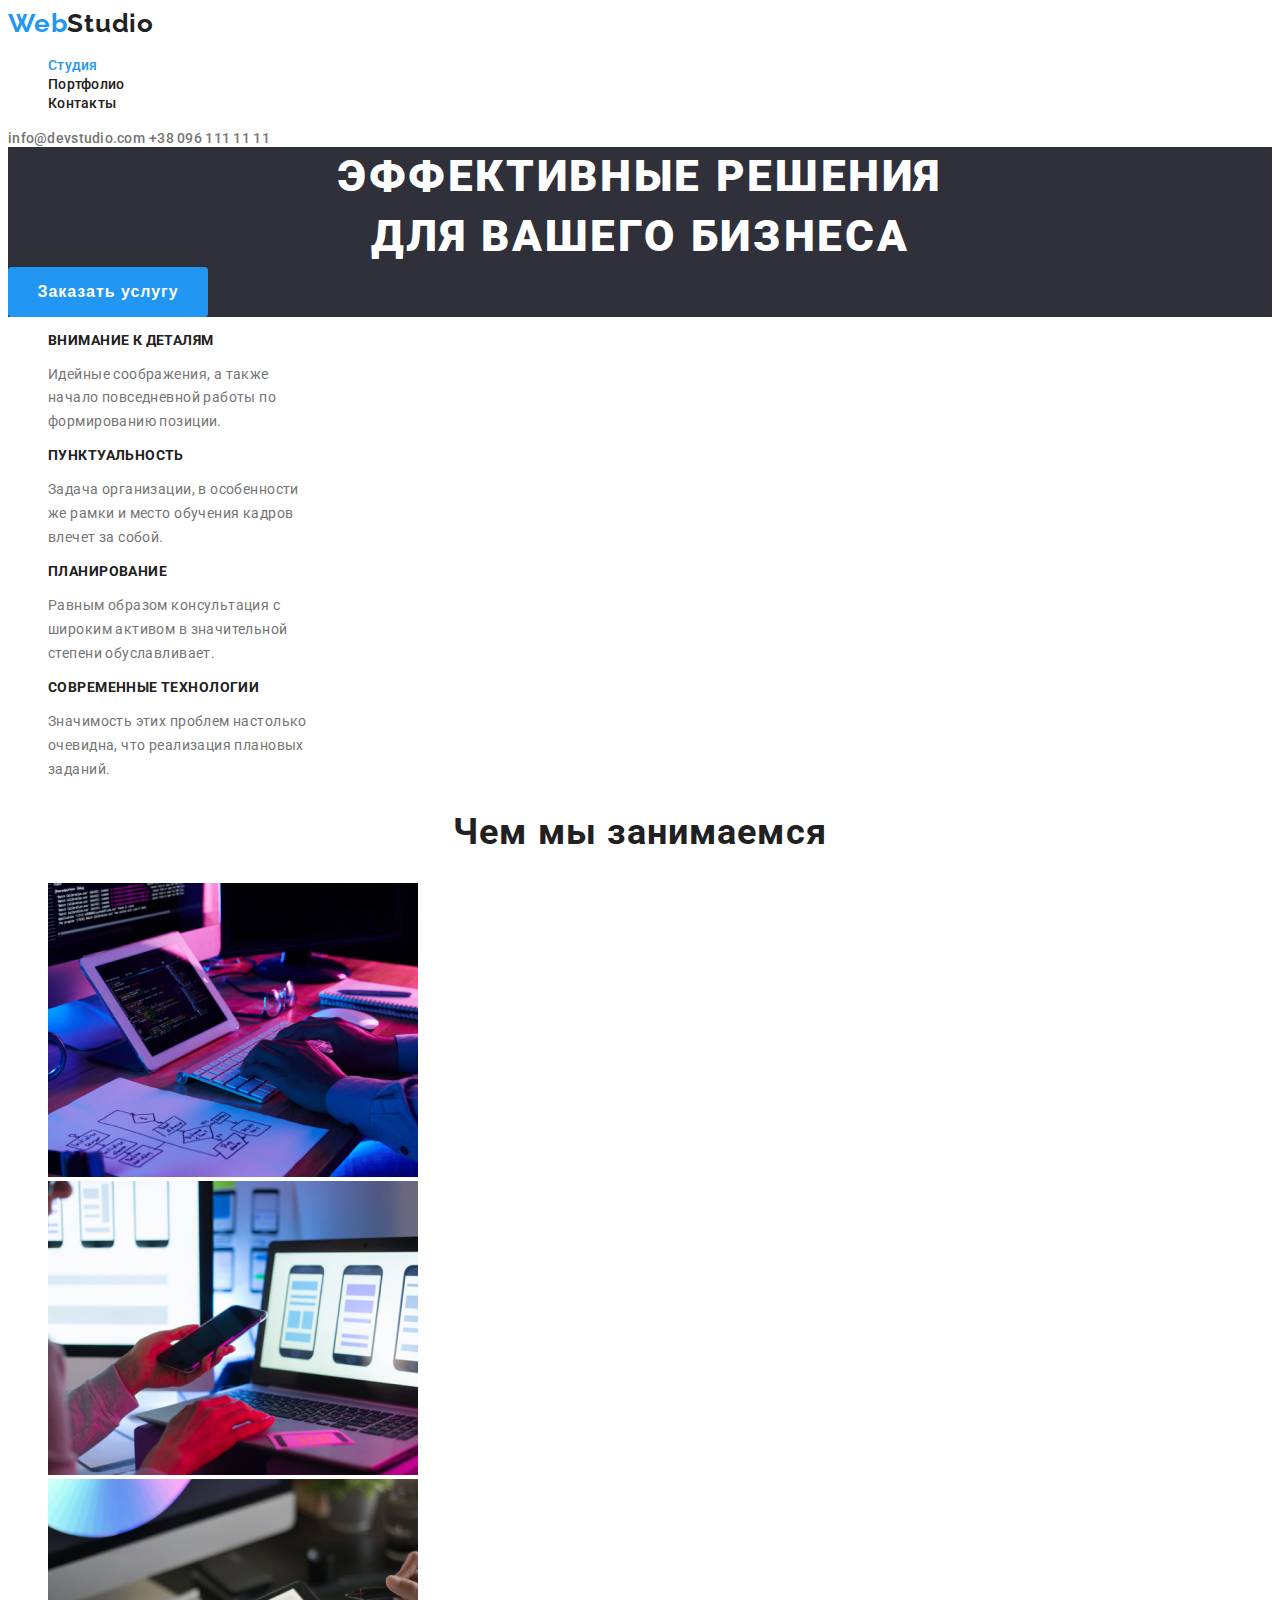
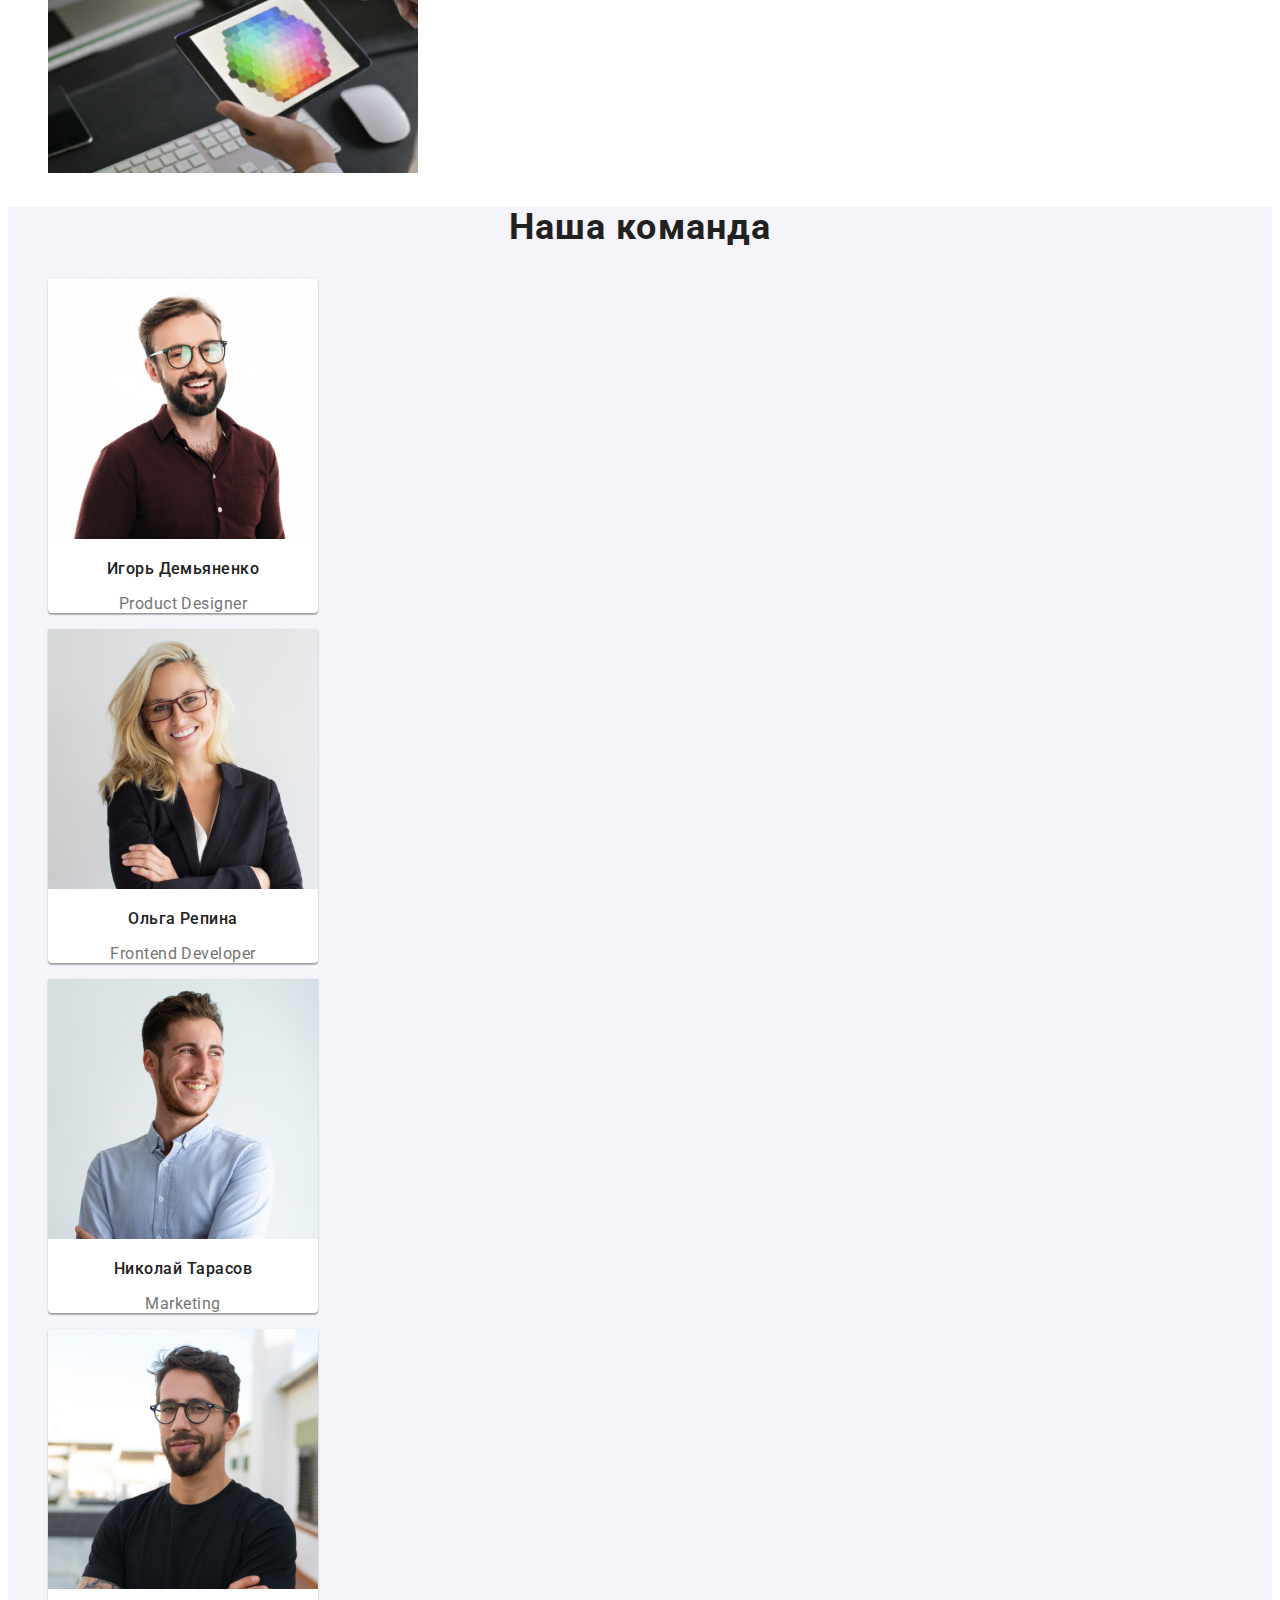
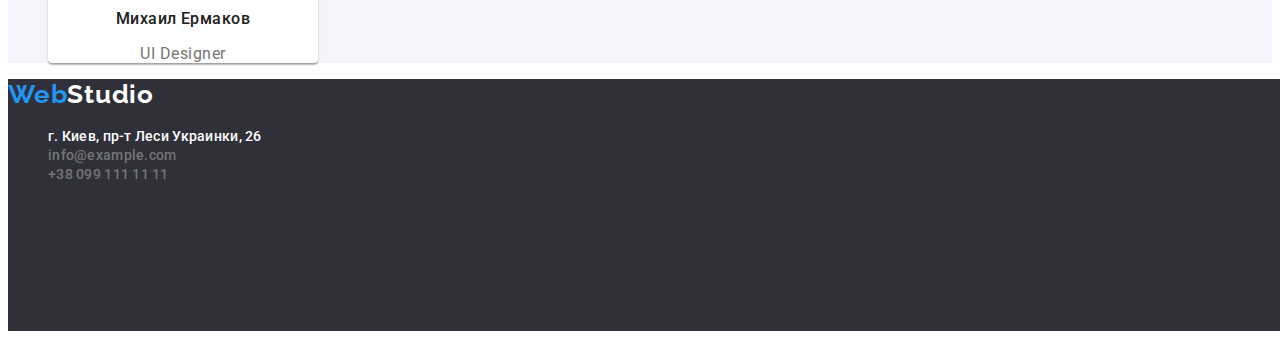
<file: index.html>
<!DOCTYPE html>
<html lang="ru">
<head>
    <meta charset="UTF-8">
    <meta http-equiv="X-UA-Compatible" content="IE=edge">
    <meta name="viewport" content="width=device-width, initial-scale=1.0">
    <title>WebStudio</title>
    <link rel="preconnect" href="https://fonts.gstatic.com"> 
    <link href="https://fonts.googleapis.com/css2?family=Raleway:wght@700&family=Roboto:wght@400;500;700;900&display=swap" 
    rel="stylesheet">
    <link rel="stylesheet" href="https://cdnjs.cloudflare.com/ajax/libs/modern-normalize/1.0.0/modern-normalize.min.css" 
    integrity="sha512-ISS7cAi1PEhQ8jnbJpJZMd29NlhNj4AWYyLOSp2CE/CsHxTCu+r+t0D2yoJudVrd0/8fTVPUVDzY5Tvli75u/g==" 
    crossorigin="anonymous" />
    <link rel="stylesheet" href="./css/styles.css">
</head>
<body>
    <header class="header">
        <nav class="navigation">
            <a class="logo-link-header link" href="index.html">
                Web<span class="logo-light-theme">Studio</span>
            </a>
            <ul class="navigation-list list">
                <li class="navigation-item">
                    <a class="navigation-link link current" href="./index.html">Студия</a>
                </li>
                <li class="navigation-item">
                    <a class="navigation-link link" href="./portfolio.html">Портфолио</a>
                </li>
                <li class="navigation-item">
                    <a class="navigation-link link" href="">Контакты</a>
                </li>
            </ul>
        </nav>
         <a class="contacts-link link" href="mailto:info@devstudio.com" lang="en">info@devstudio.com</a>
         <a class="contacts-link link" href="tel:+38096111111">+38 096 111 11 11</a>
    </header>
    <main>
        <!-- HERO -->
        <section class="hero">
            <h1 class="hero-title">ЭФФЕКТИВНЫЕ РЕШЕНИЯ ДЛЯ ВАШЕГО БИЗНЕСА</h1>
            <button class="button" type="button">Заказать услугу</button>
        </section>
        <!-- DESCRIPTION -->
        <section class="description-section">
            <h2 hidden>Принцыпы организации</h2>
            <ul class="list">
                <li>
                    <p class="about-description-item">Внимание к деталям</p>
                    <p class="description-item">Идейные соображения, а также начало повседневной работы по формированию позиции.</p>
                </li>
                <li>
                    <p class="about-description-item">Пунктуальность</p>
                    <p class="description-item">Задача организации, в особенности же рамки и место обучения кадров влечет за собой.</p>
                </li>
                <li>
                    <p class="about-description-item">Планирование</p>
                    <p class="description-item">Равным образом консультация с широким активом в значительной степени обуславливает.</p>
                </li>
                <li>
                    <p class="about-description-item">Современные технологии</p>
                    <p class="description-item">Значимость этих проблем настолько очевидна, что реализация плановых заданий.</p>
                </li>
            </ul>
        </section>
        <section class="description-section">
            <h2 class="title">Чем мы занимаемся</h2>
            <ul class="list">
                <li>
                    <img src="./images/index/img-1.jpg" alt="вёрстка" width="370" height="294">
                </li>
                <li>
                    <img src="./images/index/img-2.jpg" alt="мобильная версия" width="370" height="294">
                </li>
                <li>
                    <img src="./images/index/img-3.jpg" alt="дизайн" width="370" height="294">
                </li>
            </ul>
        </section>
        <!-- EMPLOYEES -->
        <section class="employees">
            <h2 class="title">Наша команда</h2>
            <ul class="employee-list list">
                <li class="employee-list-item">
                    <img src="./images/index/our-team/img-1.jpg" alt="сотрудник" width="270" height="260">
                    <h3 class="employee-name">Игорь Демьяненко</h3>
                    <p class="employee-competence" lang="en">Product Designer</p>
                </li>
                <li class="employee-list-item">
                    <img src="./images/index/our-team/img-2.jpg" alt="сотрудник" width="270" height="260">
                    <h3 class="employee-name">Ольга Репина</h3>
                    <p class="employee-competence" lang="en">Frontend Developer</p>
                </li>
                <li class="employee-list-item">
                    <img src="./images/index/our-team/img-3.jpg" alt="сотрудник" width="270" height="260">
                    <h3 class="employee-name">Николай Тарасов</h3>
                    <p class="employee-competence" lang="en">Marketing</p>
                </li>
                <li class="employee-list-item">
                    <img src="./images/index/our-team/img-4.jpg" alt="сотрудник" width="270" height="260">
                    <h3 class="employee-name">Михаил Ермаков</h3>
                    <p class="employee-competence" lang="en">UI Designer</p>
                </li>
            </ul>
        </section>
    </main>

    <!-- FOOTER -->
    <footer class="footer-info">
        <a class="logo-link-footer link" href="index.html">
            Web<span class="logo-dark-theme">Studio</span>
        </a>
        <address class="address">
            <ul class="list">
                <li>
                    <a class="contacts-link link map-link" href="https://goo.gl/maps/KxerwRibBKuabwrMA" target="_blank" rel="noopener noreferrer">г. Киев, пр-т Леси Украинки, 26
                    </a>
                </li>
                <li>
                    <a class="contacts-link link" href="mailto:info@example.com" lang="en">info@example.com</a>
                </li>
                <li>
                    <a class="contacts-link link" href="tel:+38099111111">+38 099 111 11 11</a>
                </li>
            </ul>
        </address>
    </footer>
</body>
</html>
</file>
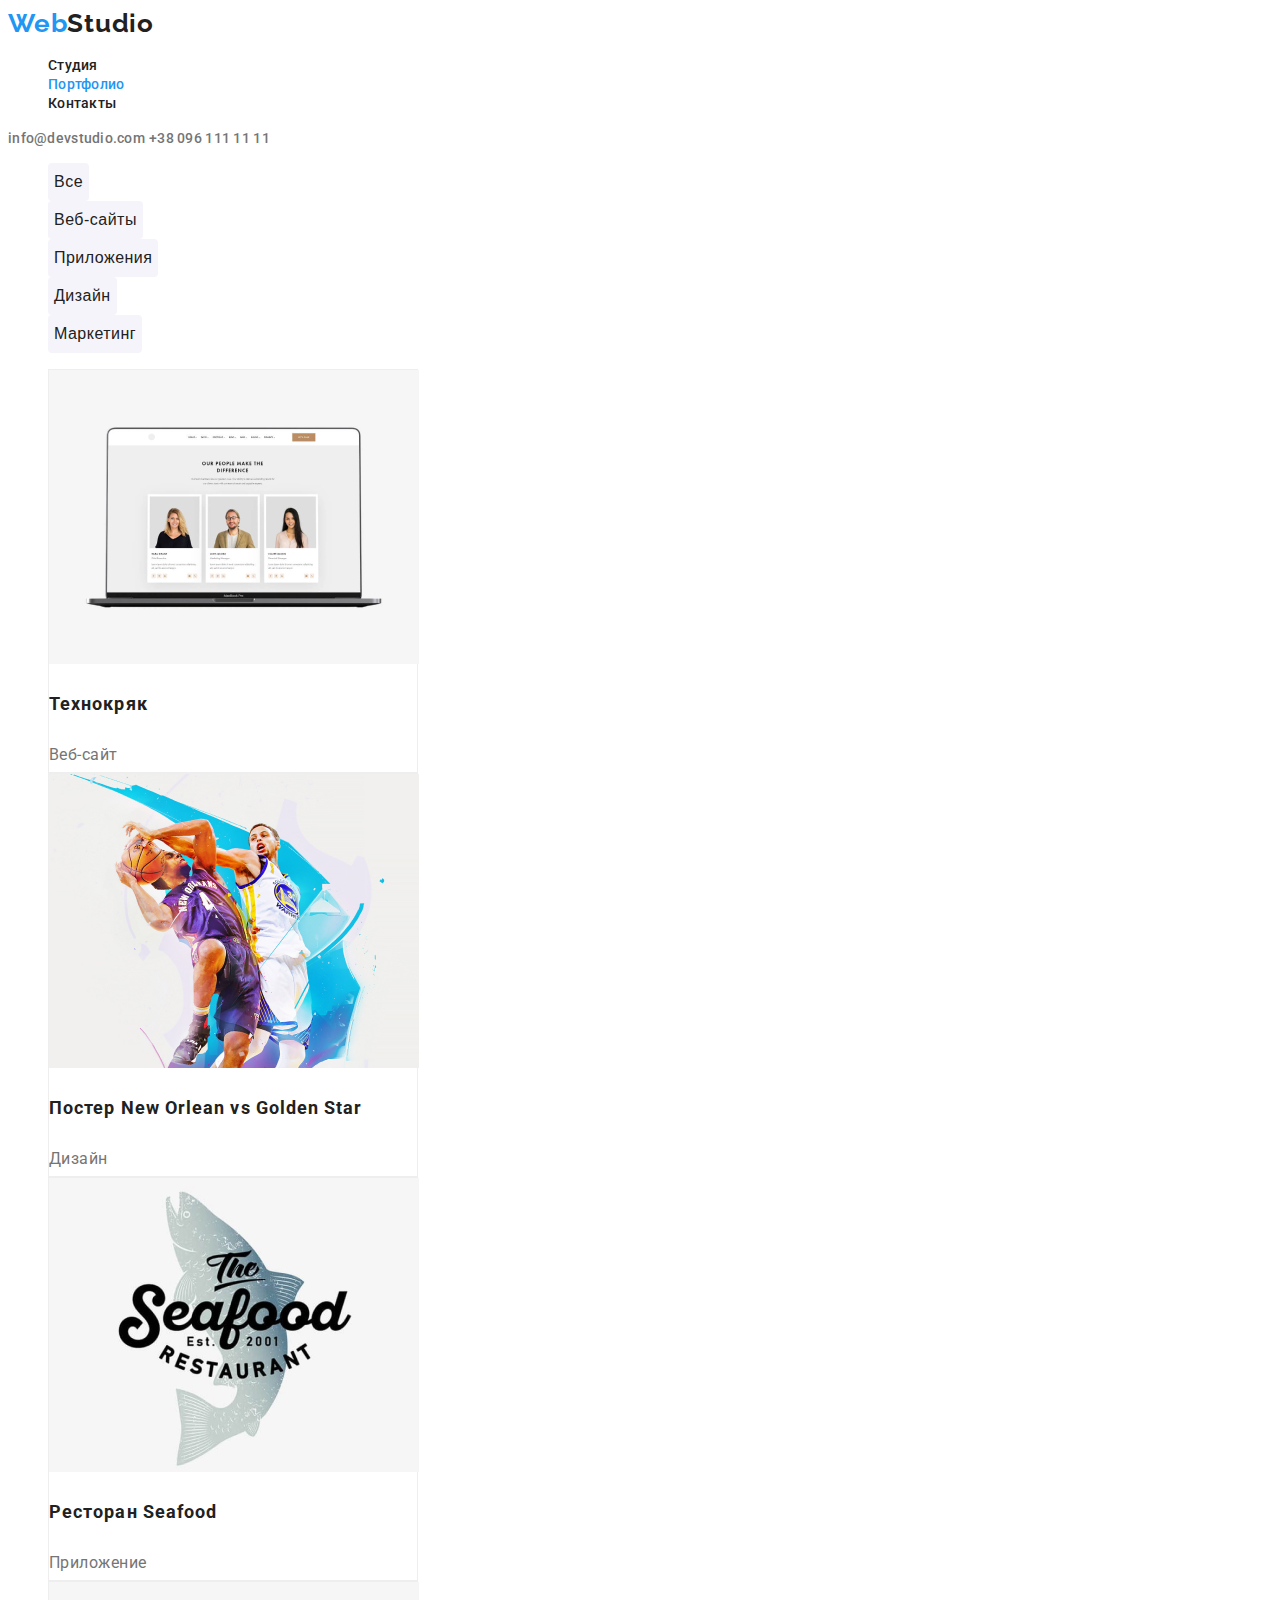
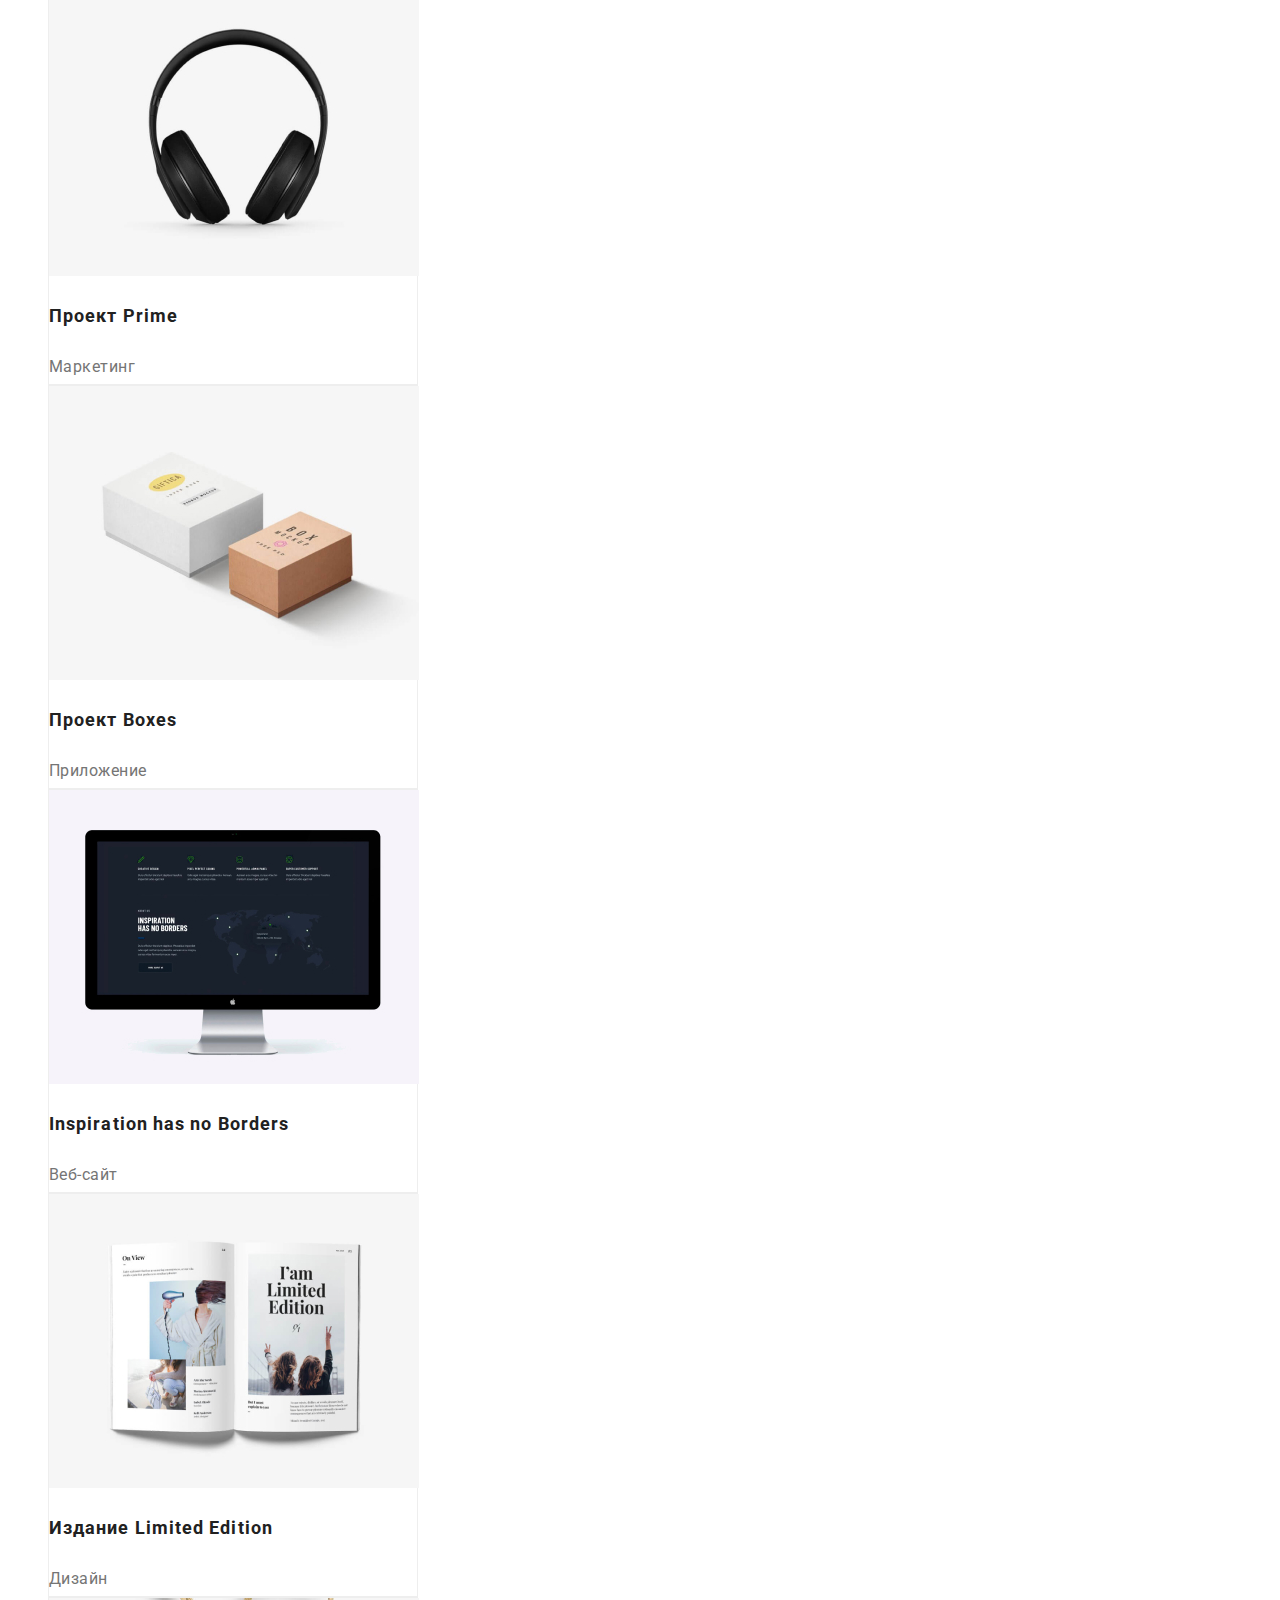
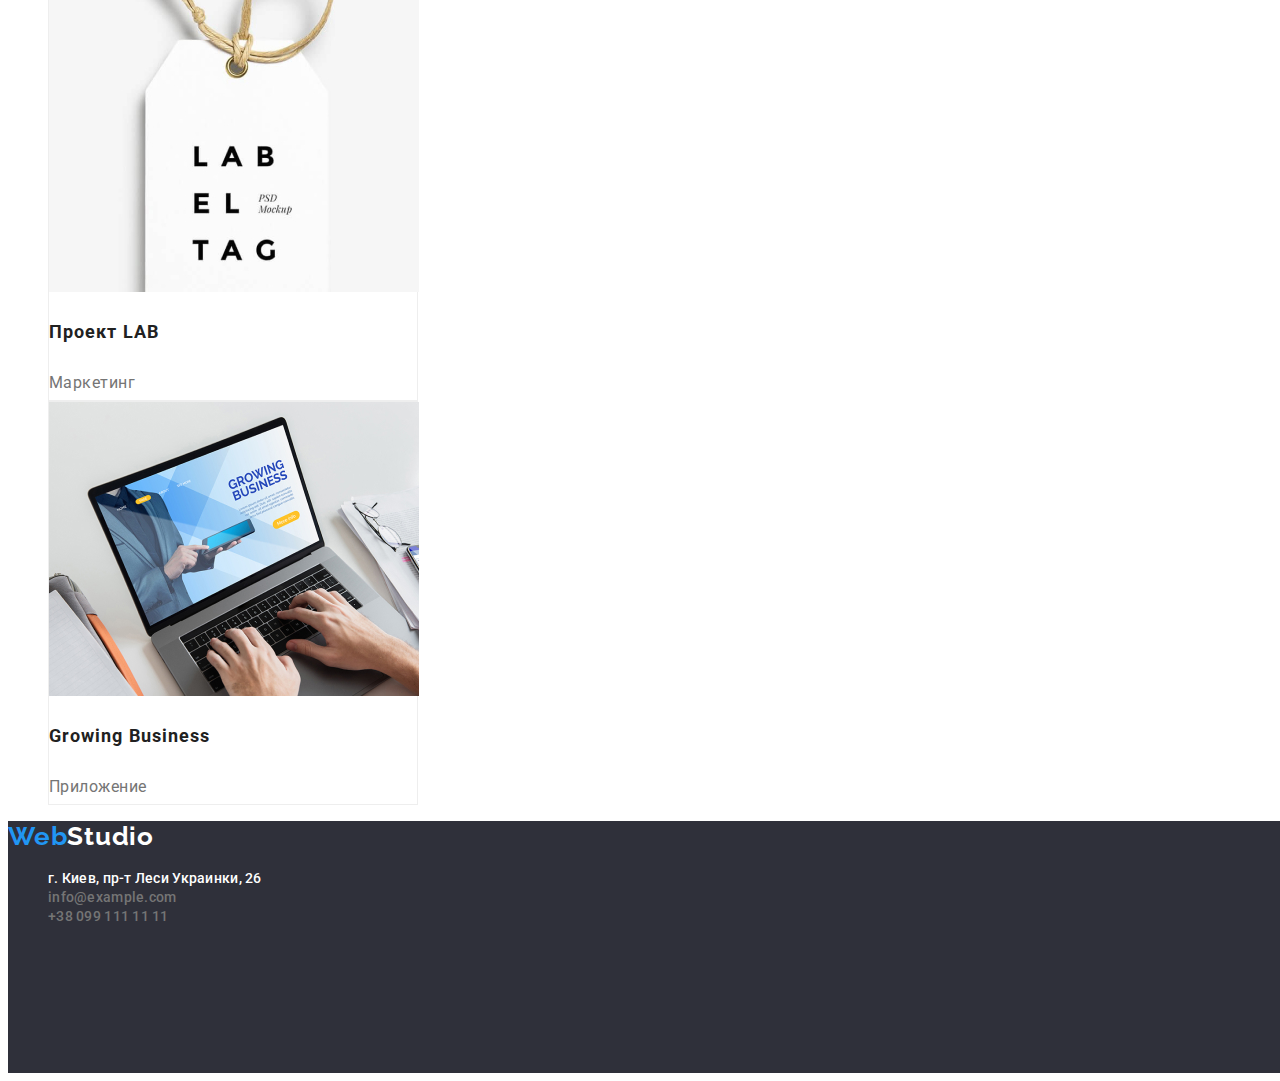
<file: portfolio.html>
<!DOCTYPE html>
<html lang="ru">
<head>
    <meta charset="UTF-8">
    <meta http-equiv="X-UA-Compatible" content="IE=edge">
    <meta name="viewport" content="width=device-width, initial-scale=1.0">
    <title>Портфолио</title>
    <link rel="preconnect" href="https://fonts.gstatic.com"> 
    <link href="https://fonts.googleapis.com/css2?family=Raleway:wght@700&family=Roboto:wght@400;500;700;900&display=swap" 
    rel="stylesheet">
    <link rel="stylesheet" href="https://cdnjs.cloudflare.com/ajax/libs/modern-normalize/1.0.0/modern-normalize.min.css" 
    integrity="sha512-ISS7cAi1PEhQ8jnbJpJZMd29NlhNj4AWYyLOSp2CE/CsHxTCu+r+t0D2yoJudVrd0/8fTVPUVDzY5Tvli75u/g==" 
    crossorigin="anonymous" />
    <link rel="stylesheet" href="./css/styles.css">
</head>
<body>
    <header class="header">
        <nav class="navigation">
            <a class="logo-link-header link" href="portfolio.html">
                Web<span class="logo-light-theme">Studio</span>
            </a>
            <ul class="navigation-list list">
                <li class="navigation-item">
                    <a class="navigation-link link" href="./index.html">Студия</a>
                </li>
                <li class="navigation-item">
                    <a class="navigation-link link current" href="./portfolio.html">Портфолио</a>
                </li>
                <li class="navigation-item">
                    <a class="navigation-link link" href="">Контакты</a>
                </li>
            </ul>
        </nav>
         <a class="contacts-link link" href="mailto:info@devstudio.com" lang="en">info@devstudio.com</a>
         <a class="contacts-link link" href="tel:+38096111111">+38 096 111 11 11</a>
    </header>
    <main>
        <!-- Navigation -->
        <section class="portfolio-main-section">
            <h2 hidden>Navigation</h2>
            <ul class="list">
                <li>
                    <button class="button-portfolio" type="button">Все</button>
                </li>
                <li> 
                    <button class="button-portfolio" type="button">Веб-сайты</button>
                </li>
                <li>
                    <button class="button-portfolio" type="button">Приложения</button>
                </li>
                <li>
                    <button class="button-portfolio" type="button">Дизайн</button>
                </li>
                <li>
                    <button class="button-portfolio" type="button">Маркетинг</button>
                </li>
            </ul>
        </section>
        <!-- Catalog -->
        <section class="portfolio-main-section">
            <h2 hidden>Catalog</h2>
            <ul class="list">
                <li class="portfolio-list-item">
                    <img src="images/portfolio/img-1.jpg" alt="Веб-сайт Технокряк" width="370px" height="294px">
                    <h3 class="portfolio-list-text">Технокряк</h3>
                    <p class="portfolio-text-description">Веб-сайт</p>
                </li>
                <li class="portfolio-list-item">
                    <img src="images/portfolio/img-2.jpg" alt="Дизайн постера" width="370px" height="294px">
                    <h3 class="portfolio-list-text">Постер New Orlean vs Golden Star</h3>
                    <p class="portfolio-text-description">Дизайн</p>
                </li>
                <li class="portfolio-list-item">
                    <img src="images/portfolio/img-3.jpg" alt="Приложение для ресторана" width="370px" height="294px">
                    <h3 class="portfolio-list-text">Ресторан Seafood</h3>
                    <p class="portfolio-text-description">Приложение</p>
                </li>
                <li class="portfolio-list-item">
                    <img src="images/portfolio/img-4.jpg" alt="Маркетинг-проект" width="370px" height="294px">
                    <h3 class="portfolio-list-text">Проект Prime</h3>
                    <p class="portfolio-text-description">Маркетинг</p>
                </li>
                <li class="portfolio-list-item">
                    <img src="images/portfolio/img-5.jpg" alt="Проект-приложение" width="370px" height="294px">
                    <h3 class="portfolio-list-text">Проект Boxes</h3>
                    <p class="portfolio-text-description">Приложение</p>
                </li>
                <li class="portfolio-list-item">
                    <img src="images/portfolio/img-6.jpg" alt="Веб-сайт Вдохновение без границ" width="370px" height="294px">
                    <h3 class="portfolio-list-text">Inspiration has no Borders</h3>
                    <p class="portfolio-text-description">Веб-сайт</p>
                </li>
                <li class="portfolio-list-item">
                    <img src="images/portfolio/img-7.jpg" alt="Дизайн издания" width="370px" height="294px">
                    <h3 class="portfolio-list-text">Издание Limited Edition</h3>
                    <p class="portfolio-text-description">Дизайн</p>
                </li>
                <li class="portfolio-list-item">
                    <img src="images/portfolio/img-8.jpg" alt="Маркетинг-проект LAB" width="370px" height="294px">
                    <h3 class="portfolio-list-text">Проект LAB</h3>
                    <p class="portfolio-text-description">Маркетинг</p>
                </li>
                <li class="portfolio-list-item">
                    <img src="images/portfolio/img-9.jpg" alt="Приложение для бизнеса" width="370px" height="294px">
                    <h3 class="portfolio-list-text">Growing Business</h3>
                    <p class="portfolio-text-description">Приложение</p>
                </li>
            </ul>
        </section>
    </main>

    <!-- FOOTER -->
    <footer class="footer-info">
        <a class="logo-link-footer link" href="portfolio.html">
            Web<span class="logo-dark-theme">Studio</span>
        </a>
        <address class="address">
            <ul class="list">
                <li>
                    <a class="contacts-link link map-link" href="https://goo.gl/maps/KxerwRibBKuabwrMA" target="_blank" rel="noopener noreferrer">г. Киев, пр-т Леси Украинки, 26
                    </a>
                </li>
                <li>
                    <a class="contacts-link link" href="mailto:info@example.com" lang="en">info@example.com</a>
                </li>
                <li>
                    <a class="contacts-link link" href="tel:+38099111111">+38 099 111 11 11</a>
                </li>
            </ul>
        </address>
    </footer>
</body>
</html>
</file>
<file: css/styles.css>
:root {
    --main-font: 'Roboto', sans-serif;
    --secondary-font: 'Raleway', sans-serif;
    --accent-colour: #2196F3;
    --text-color: #212121;
    --secondary-text-color: #757575;
    --backgraund-color: #FFFFFF;
    --secondary-backgraund-color: #F5F4FA;
    --dark-backgraund-color: #2F303A;
}

body {
    font-family: var(--main-font);
}

.link {
    text-decoration: none;
}
.list {
    list-style: none;
}

/* ============ COMPONENTS ================ */

.logo-light-theme {
    color: var(--text-color);
}

.logo-dark-theme {
    color: var(--backgraund-color);
}

.contacts-link {
    font-weight: 500;
    font-size: 14px;
    line-height: 1.14;
    letter-spacing: 0.02em;
    color: var(--secondary-text-color);
}

.contacts-link:hover,
.contacts-link:focus {
    color: var(--accent-colour);
}

.title {
    font-weight: bold;
    font-size: 36px;
    line-height: 1.16;
    text-align: center;
    letter-spacing: 0.03em;
    color: var(--text-color);
}

/* ============ END COMPONENTS ============= */

/* =============== HEADER ================= */

.navigation-link {
    font-weight: 500;
    font-size: 14px;
    line-height: 1.14;
    letter-spacing: 0.02em;
    color: var(--text-color);
    display: inline-block;
}

.navigation-link:hover,
.navigation-link:focus {
    color: var(--accent-colour);
}

.logo-link-header {
    font-family: var(--secondary-font);
    font-weight: bold;
    font-size: 26px;
    line-height: 1.19;
    /* identical to box height */
    letter-spacing: 0.03em;
    color: var(--accent-colour);
    
}

.current {
    color: var(--accent-colour);
}

/* =============== END HEADER ================ */

/* ================== HERO =================== */

.hero {
    background-color: var(--dark-backgraund-color);
}
.button:hover,
.button:focus {
    cursor: pointer;
    box-shadow: 0px 4px 4px rgba(0, 0, 0, 0.15);
}

.button {
    background-color: var(--accent-colour);
    font-weight: 700;
    font-size: 16px;
    line-height: 1.87;
    /* identical to box height, or 187% */
    width: 200px;
    height: 50px;
    border: none;
    border-radius: 4px;
    text-align: center;
    letter-spacing: 0.06em;
    color: var(--backgraund-color);
}

.hero-title {
    font-weight: 900;
    font-size: 44px;
    line-height: 1.36;
    /* or 136% */
    text-align: center;
    letter-spacing: 0.06em;
    text-transform: uppercase;
    color: var(--backgraund-color);
    margin: auto;
    width: 696px;
}

/* ================== END HERO =================== */

/* ================== DESCRIPTION ================= */

.description-section {
    background-color: var(--backgraund-color);
}

.about-description-item {
    font-weight: bold;
    font-size: 14px;
    line-height: 1.14;
    letter-spacing: 0.03em;
    text-transform: uppercase;
    color: var(--text-color);
}
.description-item {
    font-weight: normal;
    font-size: 14px;
    line-height: 1.71;
    /* or 171% */
    letter-spacing: 0.03em;
    width: 270px;
    color: var(--secondary-text-color);
}

/* ================== END DESCRIPTION ============== */

/* ================== EMPLOYEES =================== */

.employees {
    background-color: var(--secondary-backgraund-color);
}
.employee-list-item {
    background: var(--backgraund-color);
    width: 270px;
    border-radius: 0px 0px 4px 4px;
    box-shadow: 0px 1px 3px rgba(0, 0, 0, 0.12), 0px 1px 1px rgba(0, 0, 0, 0.14), 0px 2px 1px rgba(0, 0, 0, 0.2);
}

.employee-name {
    font-weight: 500;
    font-size: 16px;
    line-height: 1.19;
    /* identical to box height */
    text-align: center;
    letter-spacing: 0.03em;
    color: var(--text-color);     
}

.employee-competence {
    font-size: 16px;
    line-height: 1.19;
    /* identical to box height */
    text-align: center;
    letter-spacing: 0.03em;
    color: var(--secondary-text-color);
}

/* ================== END EMPLOYEE =================== */

/* ============================= PORTFOLIO MAIN ====================================== */

.portfolio-main-section {
    background-color: var(--backgraund-color);
}

.button-portfolio:hover,
.button-portfolio:focus {
    cursor: pointer;
    background-color: var(--accent-colour);
    color: var(--backgraund-color);
    box-shadow: 0px 3px 1px rgba(0, 0, 0, 0.1), 0px 1px 2px rgba(0, 0, 0, 0.08), 0px 2px 2px rgba(0, 0, 0, 0.12);
}

.button-portfolio {
    background-color: var(--secondary-backgraund-color);
    font-weight: 500;
    font-size: 16px;
    line-height: 1.62;
    /* identical to box height, or 187% */
    height: 38px;
    border: none;
    border-radius: 4px;
    text-align: center;
    letter-spacing: 0.03em;
    color: var(--text-color);
}

.portfolio-list-item {
    width: 370px;
    height: 404px;
    background: var(--backgraund-color);
    border: 1px solid #EEEEEE;
    box-sizing: border-box;
}

.portfolio-list-text {
    font-weight: bold;
    font-size: 18px;
    line-height: 2;
    /* identical to box height, or 200% */
    letter-spacing: 0.06em;
    color: var(--text-color);
}

.portfolio-text-description {
    font-weight: normal;
    font-size: 16px;
    line-height: 1.87;
    /* identical to box height, or 187% */
    letter-spacing: 0.03em;
    color: var(--secondary-text-color);
}

/* =========================== END PORTFOLIO MAIN ================================== */

/* =================== FOOTER ================== */
.footer-info {
    background-color: var(--dark-backgraund-color);
    width: 1600px;
    height: 252px;
}

.logo-link-footer {
    font-family: var(--secondary-font);
    font-style: normal;
    font-weight: bold;
    font-size: 26px;
    line-height: 1.19;
    /* identical to box height */
    letter-spacing: 0.03em;
    color: var(--accent-colour);
}
.address {
    font-style: normal;
}

.map-link {
    color: var(--backgraund-color);
} 

/* =================  END FOOTER ================ */
</file>
